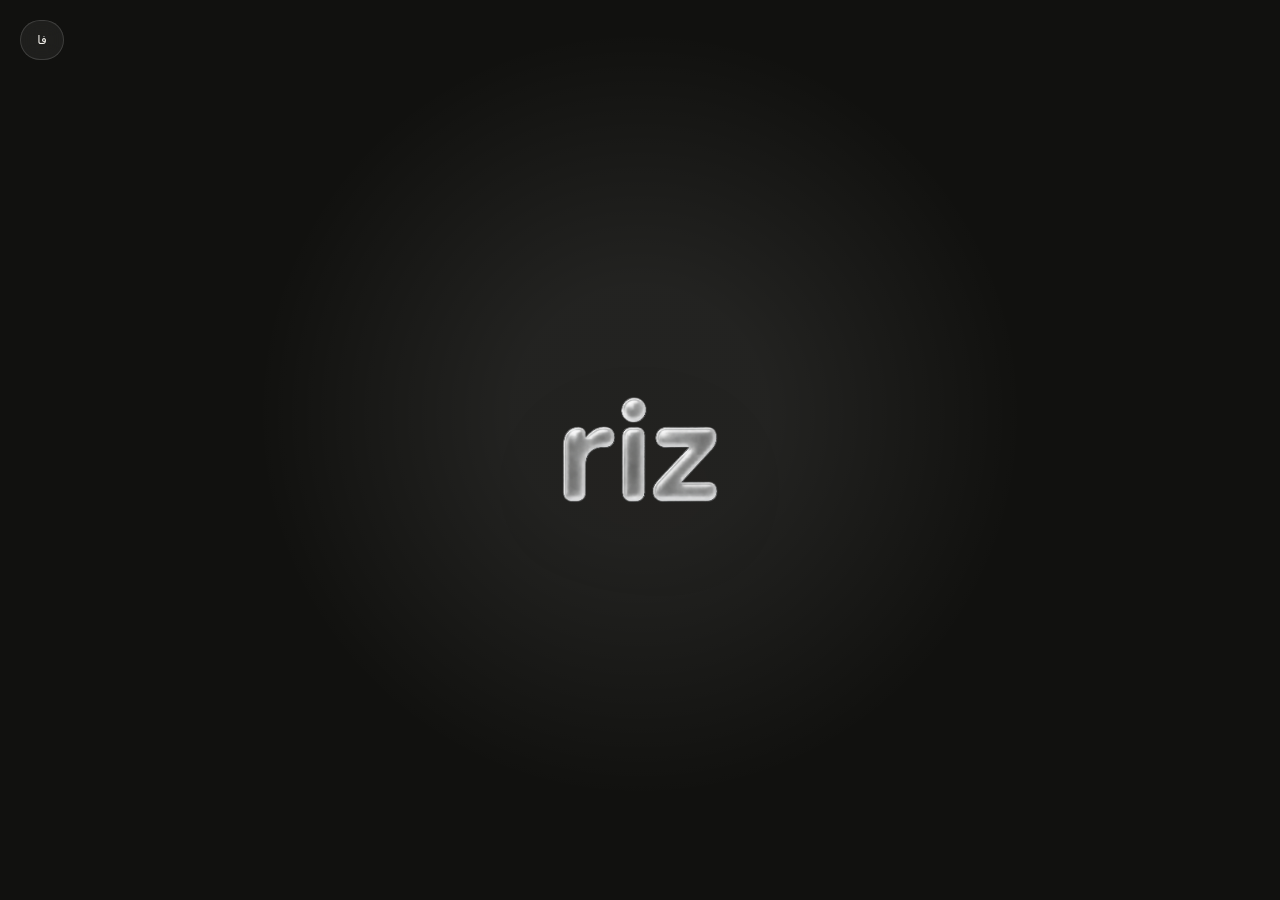
<file: index.html>
<!doctype html>
<html lang="en">
  <head>
    <meta charset="UTF-8" />
    <meta name="viewport" content="width=device-width, initial-scale=1" />
    <meta name="robots" content="noindex" />
    <title>riz</title>
    <script>
      const destination = navigator.language.toLowerCase().startsWith("fa")
        ? "/fa/"
        : "/en/";
      window.location.replace(destination);
    </script>
  </head>
  <body>
    <noscript><a href="/en/">Continue to riz</a></noscript>
  </body>
</html>
</file>
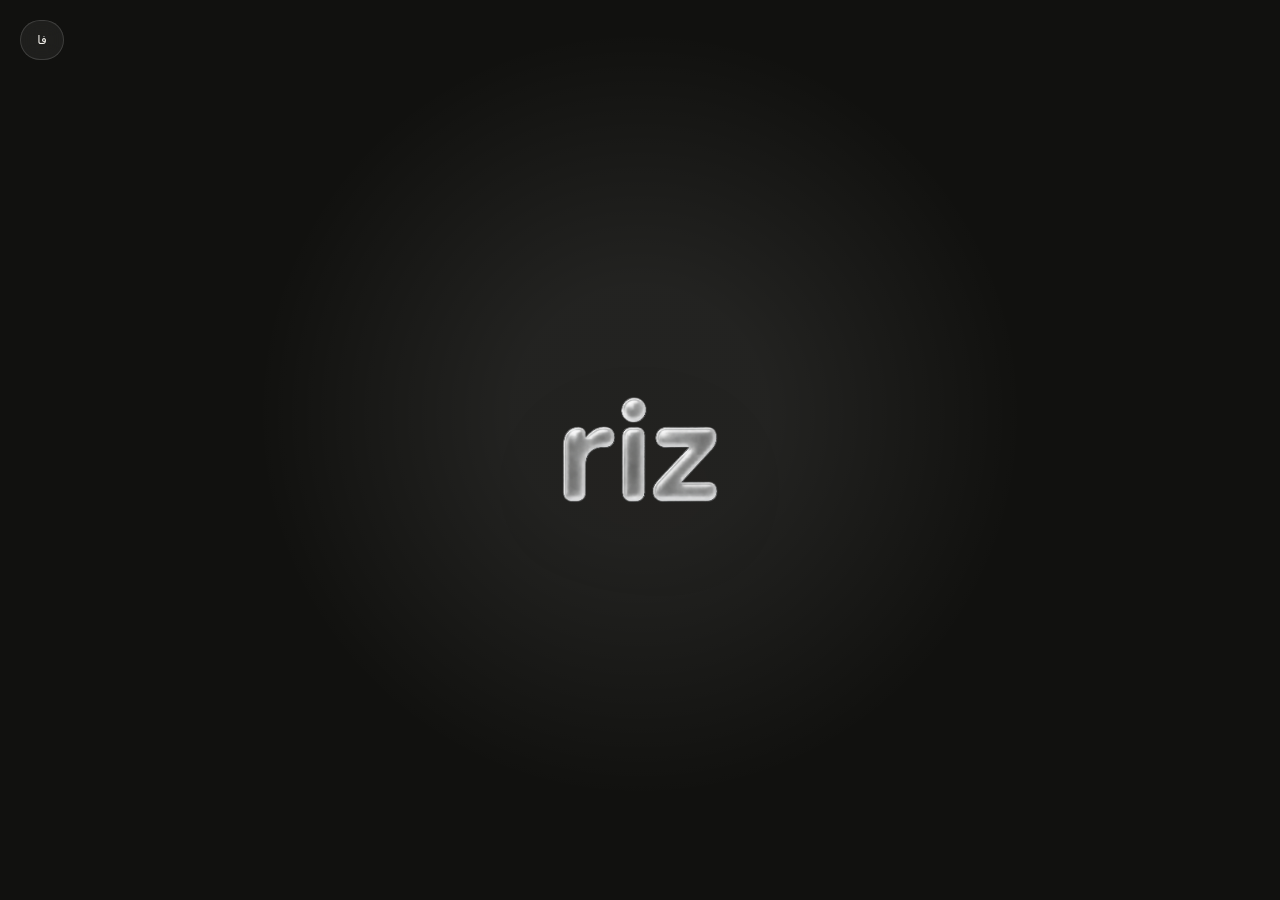
<file: en/index.html>
<!doctype html>
<html lang="en" dir="ltr">
  <head>
    <meta charset="UTF-8" />
    <meta name="viewport" content="width=device-width, initial-scale=1" />
    <meta name="theme-color" content="#11110f" />
    <meta name="description" content="riz" />
    <title>riz</title>
    <link rel="canonical" href="https://by-riz.github.io/en/" />
    <link rel="alternate" hreflang="fa" href="https://by-riz.github.io/fa/" />
    <link rel="stylesheet" href="/styles.css?v=3" />
  </head>
  <body>
    <a class="language-switch" href="/fa/" lang="fa" dir="rtl" aria-label="تغییر زبان به فارسی">
      <span aria-hidden="true">فا</span>
    </a>
    <main>
      <img class="logo" src="/assets/riz-glass-wordmark-v3.png?v=3" alt="riz logo" />
    </main>
  </body>
</html>
</file>
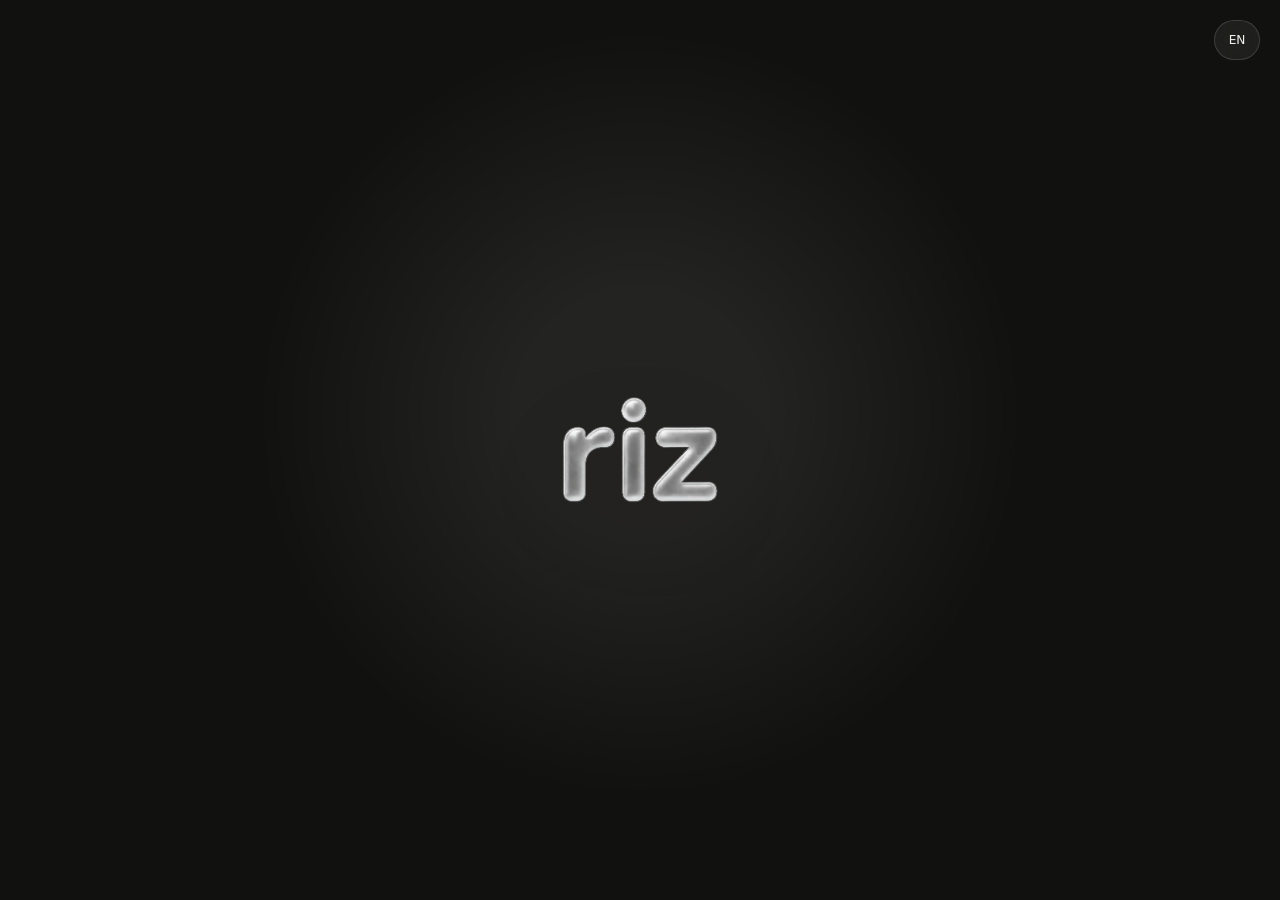
<file: fa/index.html>
<!doctype html>
<html lang="fa" dir="rtl">
  <head>
    <meta charset="UTF-8" />
    <meta name="viewport" content="width=device-width, initial-scale=1" />
    <meta name="theme-color" content="#11110f" />
    <meta name="description" content="ریز" />
    <title>ریز | riz</title>
    <link rel="canonical" href="https://by-riz.github.io/fa/" />
    <link rel="alternate" hreflang="en" href="https://by-riz.github.io/en/" />
    <link rel="stylesheet" href="/styles.css?v=3" />
  </head>
  <body>
    <a class="language-switch" href="/en/" lang="en" dir="ltr" aria-label="Switch to English">
      <span aria-hidden="true">EN</span>
    </a>
    <main>
      <img class="logo" src="/assets/riz-glass-wordmark-v3.png?v=3" alt="لوگوی ریز" />
    </main>
  </body>
</html>
</file>
<file: styles.css>
:root {
  color-scheme: dark;
  font-family: Inter, ui-sans-serif, system-ui, -apple-system, BlinkMacSystemFont,
    "Segoe UI", sans-serif;
  background: #11110f;
  color: #f3f1eb;
}

* {
  box-sizing: border-box;
}

html,
body {
  min-height: 100%;
  margin: 0;
}

body {
  min-height: 100svh;
  background:
    radial-gradient(circle at 50% 46%, rgba(255, 255, 255, 0.075) 0 8rem, transparent 24rem),
    #11110f;
}

main {
  min-height: 100svh;
  display: grid;
  place-items: center;
  padding: 2rem;
}

.logo {
  display: block;
  width: clamp(12rem, 32vw, 22rem);
  height: auto;
  filter: drop-shadow(0 1.5rem 3rem rgba(36, 31, 22, 0.08));
}

.language-switch {
  position: fixed;
  z-index: 1;
  top: max(1.25rem, env(safe-area-inset-top));
  inset-inline-end: max(1.25rem, env(safe-area-inset-right));
  display: grid;
  min-width: 2.75rem;
  place-items: center;
  min-height: 2.5rem;
  padding: 0 0.85rem;
  border: 1px solid rgba(255, 255, 255, 0.14);
  border-radius: 999px;
  background: rgba(255, 255, 255, 0.06);
  color: inherit;
  font-size: 0.76rem;
  text-decoration: none;
  backdrop-filter: blur(12px);
  transition: border-color 160ms ease, background 160ms ease;
}

.language-switch:hover {
  border-color: rgba(255, 255, 255, 0.32);
  background: rgba(255, 255, 255, 0.11);
}

.language-switch:focus-visible {
  outline: 2px solid #f3f1eb;
  outline-offset: 3px;
}

@media (prefers-reduced-motion: reduce) {
  * {
    transition: none !important;
  }
}
</file>
